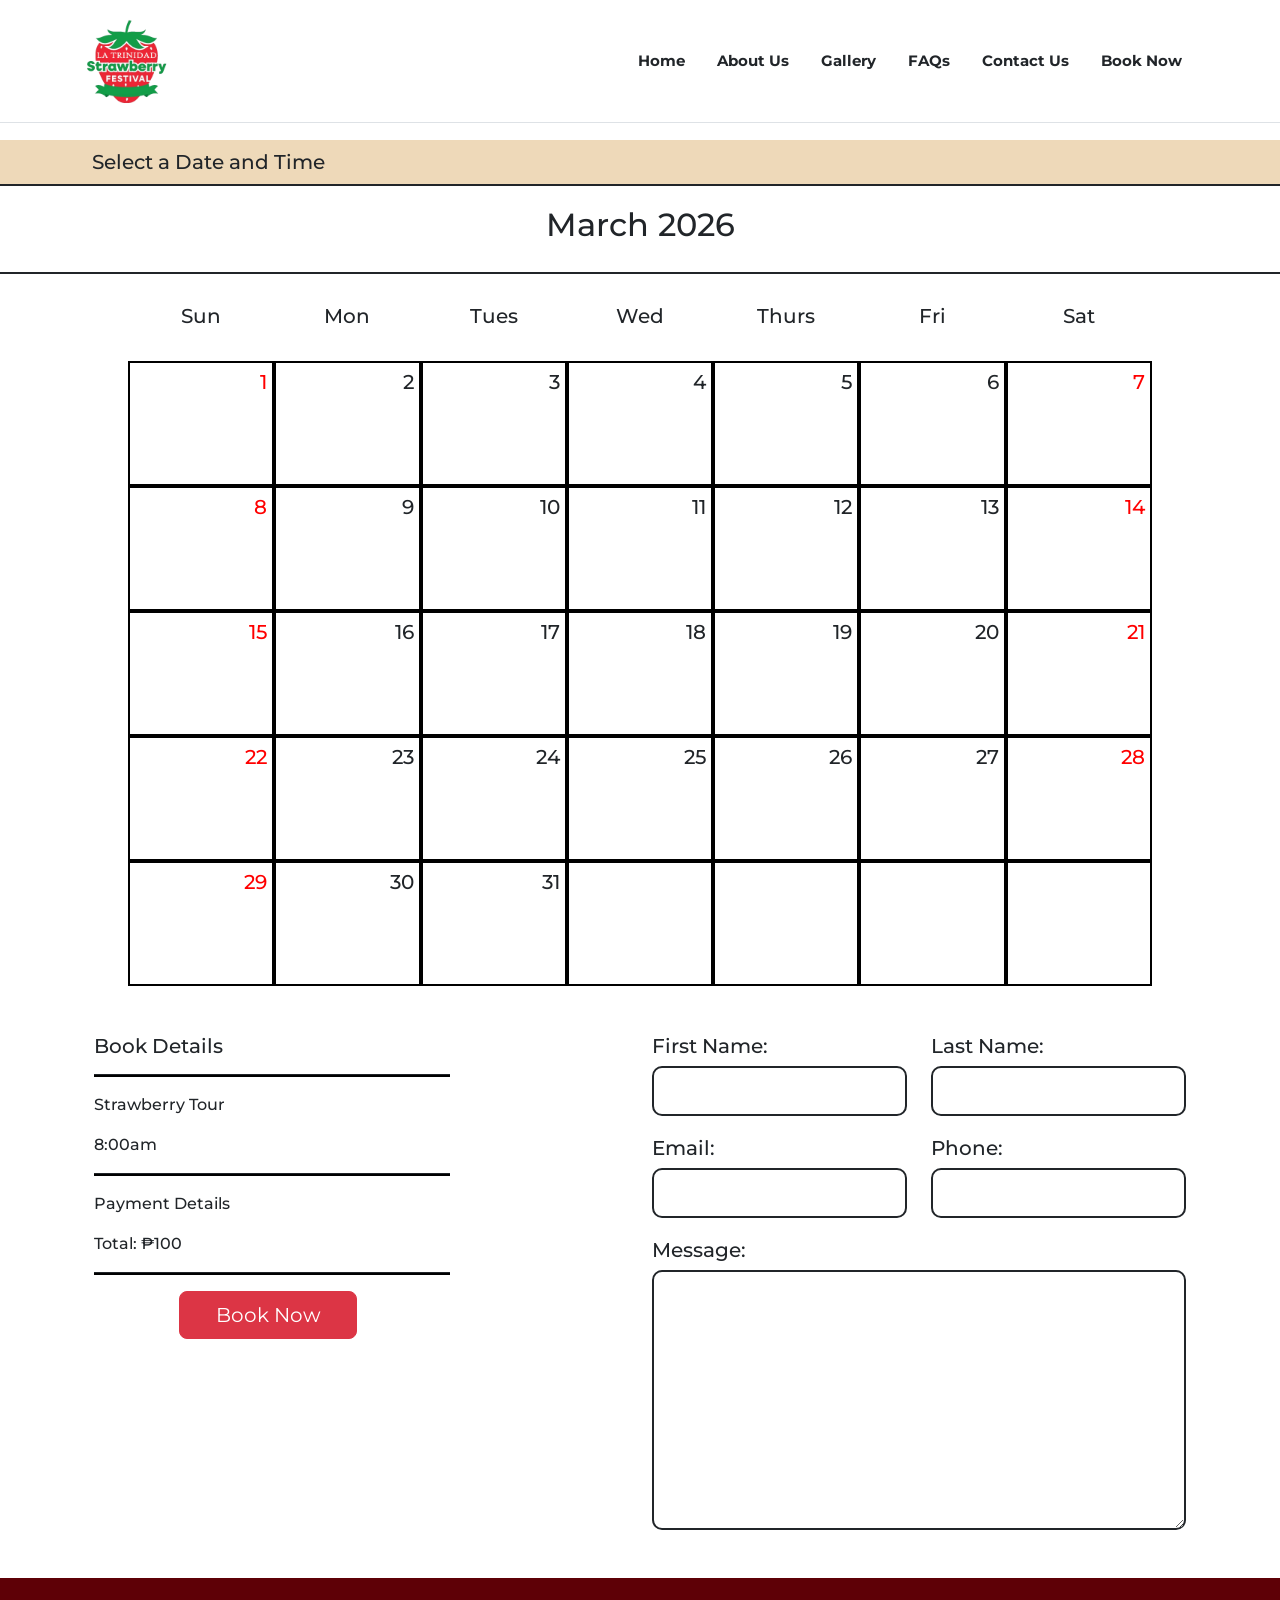
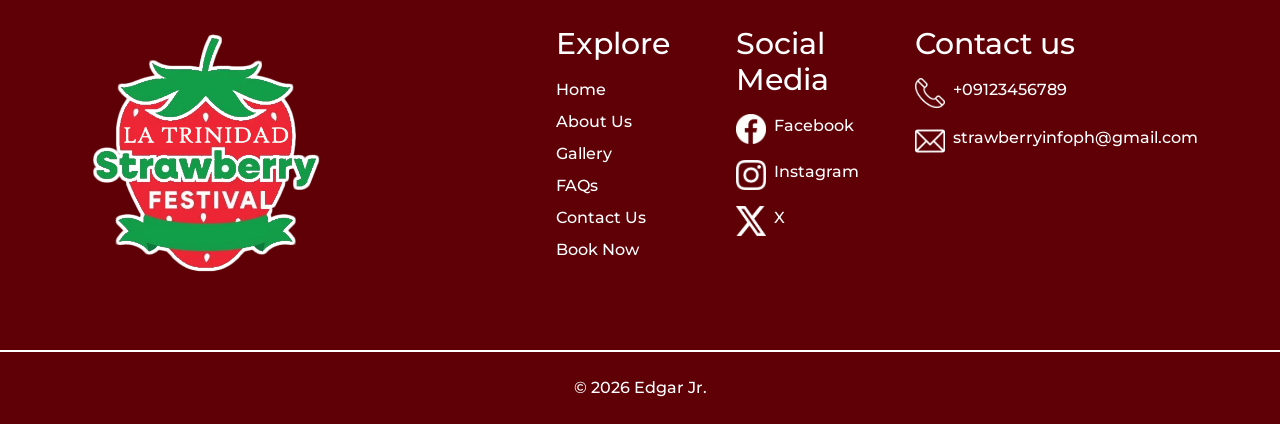
<file: book now.html>
<!DOCTYPE html>
<html lang="en">
   <head>
      <meta charset="UTF-8">
      <meta name="viewport" content="width=device-width, initial-scale=1.0">
      <title>Strawberry Food Tour</title>
      <link rel="stylesheet" href="./css/style.css">
      <link href="https://cdn.jsdelivr.net/npm/bootstrap@5.3.0-alpha2/dist/css/bootstrap.min.css" rel="stylesheet" integrity="sha384-aFq/bzH65dt+w6FI2ooMVUpc+21e0SRygnTpmBvdBgSdnuTN7QbdgL+OapgHtvPp" crossorigin="anonymous"/>
      <script src="https://cdn.jsdelivr.net/npm/bootstrap@5.3.0/dist/js/bootstrap.bundle.min.js" integrity="sha384-geWF76RCwLtnZ8qwWowPQNguL3RmwHVBC9FhGdlKrxdiJJigb/j/68SIy3Te4Bkz" crossorigin="anonymous"></script>
      <link rel="stylesheet" href="./calendar/calendar.css">
      <link rel="preconnect" href="https://fonts.googleapis.com">
      <link rel="preconnect" href="https://fonts.gstatic.com" crossorigin>
      <link href="https://fonts.googleapis.com/css2?family=Montserrat:ital,wght@0,500;1,500&display=swap" rel="stylesheet">
   </head>
   <body>
      <!-- Header -->
      <div class = "fixed-header border-bottom">
         <div class = "container">
            <header class="d-flex justify-content-between align-items-center py-3">
               <a href="#" class="d-flex align-items-center mb-3 mb-md-0 me-md-auto link-body-emphasis text-decoration-none">
               <img class="logo-size" src="./image/header and footer/Logo.png" alt="Strawberry Logo">
               </a>
               <div class= "d-none d-md-block">
                  <ul class="nav nav-pills d-flex align-items-center">
                     <li class="nav-item" style="font-size: 15px; font-weight: bold;"><a href="./index.html" class="nav-link text-dark" aria-current="page">Home</a></li>
                     <li class="nav-item" style="font-size: 15px; font-weight: bold;"><a href="./about us.html" class="nav-link text-dark">About Us</a></li>
                     <li class="nav-item" style="font-size: 15px; font-weight: bold;"><a href="./gallery.html" class="nav-link text-dark">Gallery</a></li>
                     <li class="nav-item" style="font-size: 15px; font-weight: bold;"><a href="./faqs.html" class="nav-link text-dark">FAQs</a></li>
                     <li class="nav-item" style="font-size: 15px; font-weight: bold;"><a href="./contact us.html" class="nav-link text-dark">Contact Us</a></li>
                     <li class="nav-item" style="font-size: 15px; font-weight: bold;"><a href="#" class="nav-link text-dark">Book Now</a></li>
                  </ul>
               </div>
               <div class="d-md-none">
                  <li class="nav-item dropdown d-flex" style="list-style-type:none;">
                     <a class="nav-link" href="#" data-bs-toggle="dropdown" aria-expanded="false">
                        <div class="text-body-emphasis d-flex fs-4 flex-shrink-0 me-2">
                           <img class="footer-icon-resize " src="./image/header and footer/Menu_Mobile.png" alt="Strawberry Logo" style="width: 50px;">
                        </div>
                     </a>
                     <ul class="dropdown-menu" style="width: 500px;">
                        <li class="dropdown-item" style="font-size: 20px; font-weight: bold;"><a href="./index.html" class="nav-link text-dark" aria-current="page">Home</a></li>
                        <li class="dropdown-item" style="font-size: 20px; font-weight: bold;"><a href="./about us.html" class="nav-link text-dark">About Us</a></li>
                        <li class="dropdown-item" style="font-size: 20px; font-weight: bold;"><a href="./gallery.html" class="nav-link text-dark">Gallery</a></li>
                        <li class="dropdown-item" style="font-size: 20px; font-weight: bold;"><a href="./faqs.html" class="nav-link text-dark">FAQs</a></li>
                        <li class="dropdown-item" style="font-size: 20px; font-weight: bold;"><a href="./contact us.html" class="nav-link text-dark">Contact Us</a></li>
                        <li class="dropdown-item" style="font-size: 20px; font-weight: bold;"><a href="#" class="nav-link text-dark">Book Now</a></li>
                     </ul>
                  </li>
               </div>
            </header>
         </div>
      </div>
      <!-- Contact Body -->
      <div style="padding: 70px;"></div>
      <div class="background-container1">
         <div class="container">
            <h2 class="d-flex align-items-center" style="padding: 10px; font-size: 20px; margin-bottom: 0px;">Select a Date and Time</h2>
         </div>
      </div>
      <!-- Calendar -->
      <div class="calendar">
         <header class="calendar-header" style="margin-bottom: 20px;">
            <h2>March 2026</h2>
         </header>
         <ul class="weekdays-list justify-content-center">
            <li class="weekday-item">
               <h5>Sun</h5>
            </li>
            <li class="weekday-item">
               <h5>Mon</h5>
            </li>
            <li class="weekday-item">
               <h5>Tues</h5>
            </li>
            <li class="weekday-item">
               <h5>Wed</h5>
            </li>
            <li class="weekday-item">
               <h5>Thurs</h5>
            </li>
            <li class="weekday-item">
               <h5>Fri</h5>
            </li>
            <li class="weekday-item">
               <h5>Sat</h5>
            </li>
         </ul>
         <ol class="day-grid-list justify-content-center">
            <li class="day-item" style="color: red;">1</li>
            <li class="day-item">2</li>
            <li class="day-item">3</li>
            <li class="day-item">4</li>
            <li class="day-item">5</li>
            <li class="day-item">6</li>
            <li class="day-item" style="color: red;">7</li>
            <li class="day-item" style="color: red;">8</li>
            <li class="day-item">9</li>
            <li class="day-item">10</li>
            <li class="day-item">11</li>
            <li class="day-item">12</li>
            <li class="day-item">13</li>
            <li class="day-item" style="color: red;">14</li>
            <li class="day-item" style="color: red;">15</li>
            <li class="day-item">16</li>
            <li class="day-item">17</li>
            <li class="day-item">18</li>
            <li class="day-item">19</li>
            <li class="day-item">20</li>
            <li class="day-item" style="color: red;">21</li>
            <li class="day-item" style="color: red;">22</li>
            <li class="day-item">23</li>
            <li class="day-item">24</li>
            <li class="day-item">25</li>
            <li class="day-item">26</li>
            <li class="day-item">27</li>
            <li class="day-item" style="color: red;">28</li>
            <li class="day-item" style="color: red;">29</li>
            <li class="day-item">30</li>
            <li class="day-item">31</li>
            <li class="day-item"></li>
            <li class="day-item"></li>
            <li class="day-item"></li>
            <li class="day-item"></li>
         </ol>
      </div>
      <!-- Buy! -->
      <div class="container px-4 py-5" id="hanging-icons">
         <div class="row">
            <div class="col">
               <div class="col-md-8">
                  <h5>Book Details</h5>
                  <hr style="height:3px; background-color:black; opacity: 1;">
                  <p>Strawberry Tour</p>
                  <p>8:00am</p>
                  <hr style="height:3px; background-color:black; opacity: 1;">
                  <p>Payment Details</p>
                  <p>Total: ₱100</p>
                  <hr style="height:3px; background-color:black; opacity: 1;">
                  <div class="d-flex flex-wrap justify-content-center w-10" style="margin: 5px 0px;">
                     <button onclick="getElementById('purchase').innerHTML = 'Thank you for your booking! We’re grateful you chose us. A confirmation email with all the details has been sent to email.'" type="button" class="btn btn-danger btn-lg px-4 me-md-2 w-50">Book Now</button>
                  </div>
                  <p class="d-flex justify-content-center mt-4" id="purchase" style="text-align: center;"></p>
               </div>
            </div>
            <div class="col">
               <div class="col-md-12">
                  <div class="row">
                     <div class="col-md-6">
                        <h5>First Name:</h5>
                        <div class="input-group input-group-lg" style="margin-bottom: 20px;">
                           <input type="text" class="form-control input-border" aria-label="Name">
                        </div>
                     </div>
                     <div class="col-md-6">
                        <h5>Last Name:</h5>
                        <div class="input-group input-group-lg" style="margin-bottom: 20px;">
                           <input type="text" class="form-control input-border" aria-label="Email">
                        </div>
                     </div>
                  </div>
                  <div class="row">
                     <div class="col-md-6">
                        <h5>Email:</h5>
                        <div class="input-group input-group-lg" style="margin-bottom: 20px;">
                           <input type="text" class="form-control input-border" aria-label="Name">
                        </div>
                     </div>
                     <div class="col-md-6">
                        <h5>Phone:</h5>
                        <div class="input-group input-group-lg" style="margin-bottom: 20px;">
                           <input type="text" class="form-control input-border" aria-label="Email">
                        </div>
                     </div>
                  </div>
               </div>
               <div class="col-md-12">
                  <h5>Message:</h5>
                  <div class="input-group input-group-lg">
                     <textarea class="form-control input-border" rows="8" aria-label="Message"></textarea>
                  </div>
               </div>
            </div>
         </div>
      </div>
      <!-- Footer -->
      <footer>
         <div class="background-footer">
            <div class="container">
               <div class="row py-5">
                  <div class="col mb-0">
                     <img src="./image/header and footer/Logo.png" alt="Strawberry Logo" class="footer-logo footer-center-logo ml-5">
                  </div>
                  <div class="col mb-3 text-white footer-margin-top footer-margin-left-logo">
                     <h5 class="resize-h5 mb-3">Explore</h5>
                     <ul class="nav flex-column">
                        <li class="nav-item mb-2"><a href="./index.html" class="nav-link p-0 text-white">Home</a></li>
                        <li class="nav-item mb-2"><a href="./about us.html" class="nav-link p-0 text-white">About Us</a></li>
                        <li class="nav-item mb-2"><a href="./gallery.html" class="nav-link p-0 text-white">Gallery</a></li>
                        <li class="nav-item mb-2"><a href="./faqs.html" class="nav-link p-0 text-white">FAQs</a></li>
                        <li class="nav-item mb-2"><a href="./contact us.html" class="nav-link p-0 text-white">Contact Us</a></li>
                        <li class="nav-item mb-2"><a href="#" class="nav-link p-0 text-white">Book Now</a></li>
                     </ul>
                  </div>
                  <div class="col mb-3 text-white footer-margin-top">
                     <h5 class="resize-h5 mb-3">Social Media</h5>
                     <ul class="nav flex-column">
                        <li class="nav-item mb-3 d-flex">
                           <div class="text-body-emphasis d-flex fs-4 flex-shrink-0 me-2">
                              <img class="footer-icon-resize " src="./image/header and footer/FB_Icon.png" alt="Strawberry Logo">
                           </div>
                           <a href="https://www.facebook.com/LTStrawberry/" target="_blank" class="nav-link p-0 text-white">Facebook</a>
                        </li>
                        <li class="nav-item mb-3 d-flex">
                           <div class="text-body-emphasis d-flex fs-4 flex-shrink-0 me-2">
                              <img class="footer-icon-resize " src="./image/header and footer/Insta_Icon.png" alt="Strawberry Logo">
                           </div>
                           <a href="https://www.instagram.com/popular/strawberry-festival-la-trinidad-benguet/" target="_blank" class="nav-link p-0 text-white">Instagram</a>
                        </li>
                        <li class="nav-item mb-2 d-flex">
                           <div class="text-body-emphasis d-flex fs-4 flex-shrink-0 me-2">
                              <img class="footer-icon-resize " src="./image/header and footer/X_Icon.png" alt="Strawberry Logo">
                           </div>
                           <p href="#" class="nav-link p-0 text-white">X</p>
                        </li>
                     </ul>
                  </div>
                  <div class="col mb-3 text-white footer-margin-top">
                     <h5 class="resize-h5 mb-3">Contact us</h5>
                     <ul class="nav flex-column">
                        <li class="nav-item mb-2 d-flex">
                           <div class="text-body-emphasis d-flex fs-4 flex-shrink-0 me-2">
                              <img class="footer-icon-resize " src="./image/header and footer/call_icon.png" alt="Strawberry Logo">
                           </div>
                           <p class="nav-link p-0 text-white">+09123456789</p>
                        </li>
                        <li class="nav-item mb-2 d-flex">
                           <div class="text-body-emphasis d-flex fs-4 flex-shrink-0 me-2">
                              <img class="footer-icon-resize" src="./image/header and footer/message_icon.png" alt="Strawberry Logo">
                           </div>
                           <p class="nav-link p-0 text-white">strawberryinfoph@gmail.com</p>
                        </li>
                     </ul>
                  </div>
               </div>
            </div>
            <hr style="height:2px; border-color:white; background-color:white; opacity: 1;">
            <p class="d-flex justify-content-center align-items-center text-white pb-4 mb-0 pt-2" style="padding: auto 0;">© 2026 Edgar Jr.</p>
         </div>
      </footer>
   </body>
</html>
</file>
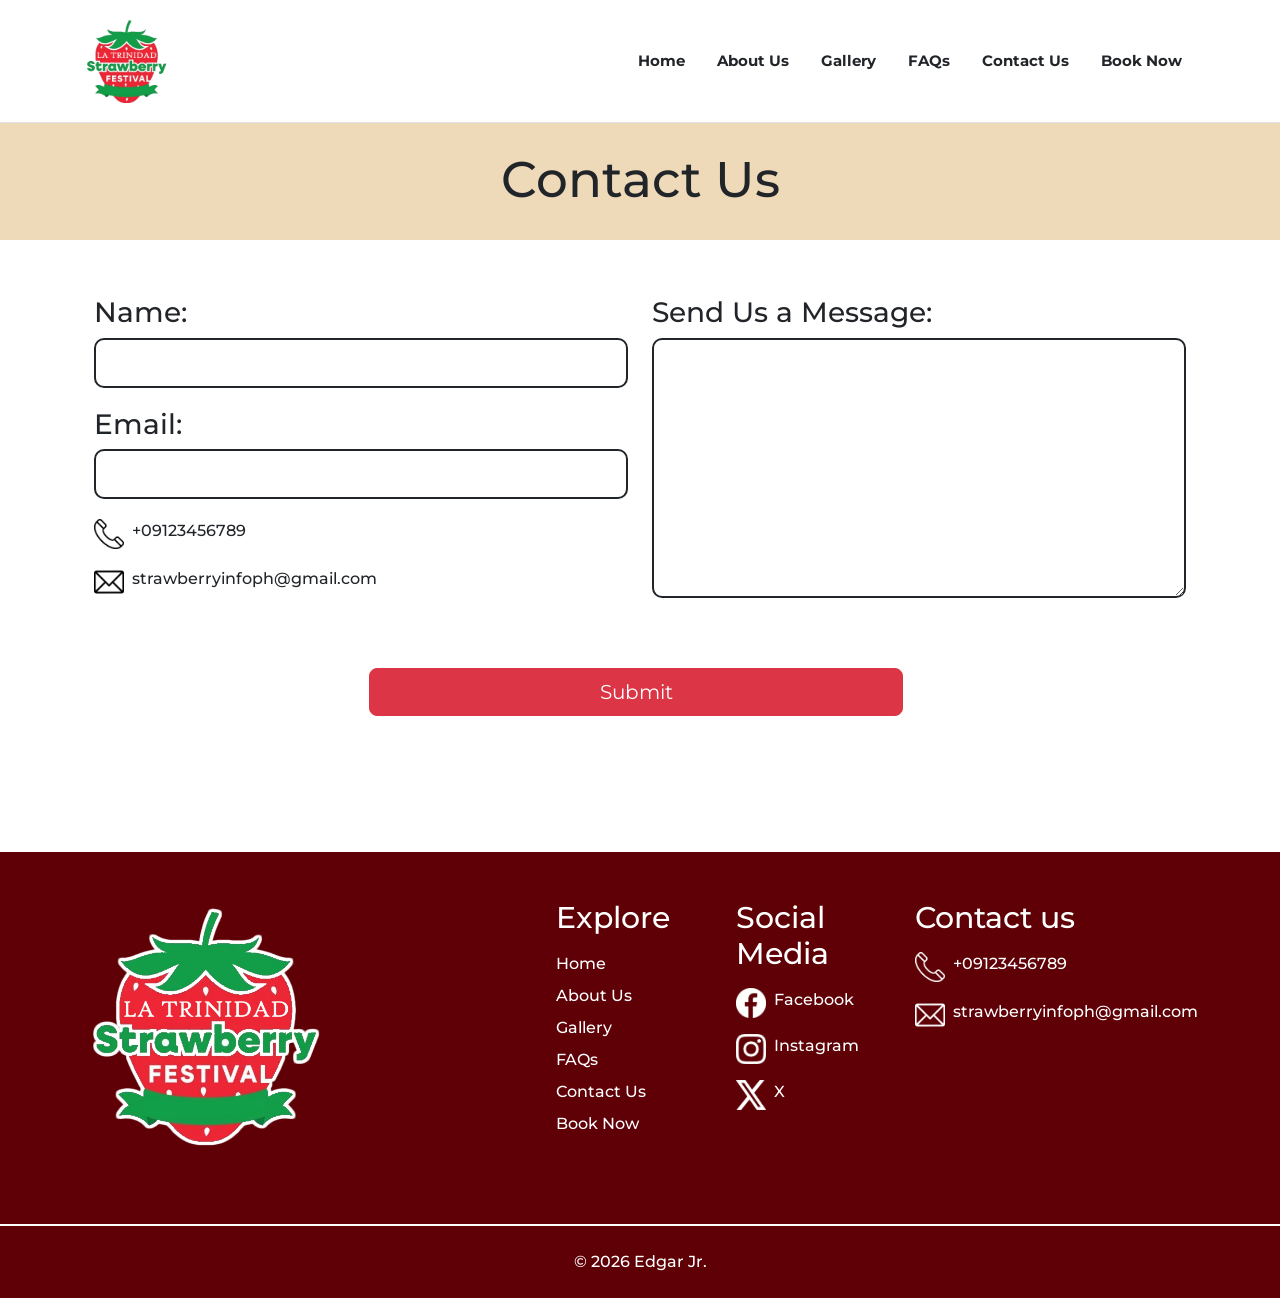
<file: contact us.html>
<!DOCTYPE html>
<html lang="en">
   <head>
      <meta charset="UTF-8">
      <meta name="viewport" content="width=device-width, initial-scale=1.0">
      <title>Strawberry Food Tour</title>
      <link rel="stylesheet" href="./css/style.css">
      <link href="https://cdn.jsdelivr.net/npm/bootstrap@5.3.0-alpha2/dist/css/bootstrap.min.css" rel="stylesheet" integrity="sha384-aFq/bzH65dt+w6FI2ooMVUpc+21e0SRygnTpmBvdBgSdnuTN7QbdgL+OapgHtvPp" crossorigin="anonymous"/>
      <script src="https://cdn.jsdelivr.net/npm/bootstrap@5.3.0/dist/js/bootstrap.bundle.min.js" integrity="sha384-geWF76RCwLtnZ8qwWowPQNguL3RmwHVBC9FhGdlKrxdiJJigb/j/68SIy3Te4Bkz" crossorigin="anonymous"></script>
      <link rel="preconnect" href="https://fonts.googleapis.com">
      <link rel="preconnect" href="https://fonts.gstatic.com" crossorigin>
      <link href="https://fonts.googleapis.com/css2?family=Montserrat:ital,wght@0,500;1,500&display=swap" rel="stylesheet">
   </head>
   <body>
      <!-- Header -->
      <div class = "fixed-header border-bottom">
         <div class = "container">
            <header class="d-flex justify-content-between align-items-center py-3">
               <a href="#" class="d-flex align-items-center mb-3 mb-md-0 me-md-auto link-body-emphasis text-decoration-none">
               <img class="logo-size" src="./image/header and footer/Logo.png" alt="Strawberry Logo">
               </a>
               <div class= "d-none d-md-block">
                  <ul class="nav nav-pills d-flex align-items-center">
                     <li class="nav-item" style="font-size: 15px; font-weight: bold;"><a href="./index.html" class="nav-link text-dark" aria-current="page">Home</a></li>
                     <li class="nav-item" style="font-size: 15px; font-weight: bold;"><a href="./about us.html" class="nav-link text-dark">About Us</a></li>
                     <li class="nav-item" style="font-size: 15px; font-weight: bold;"><a href="./gallery.html" class="nav-link text-dark">Gallery</a></li>
                     <li class="nav-item" style="font-size: 15px; font-weight: bold;"><a href="./faqs.html" class="nav-link text-dark">FAQs</a></li>
                     <li class="nav-item" style="font-size: 15px; font-weight: bold;"><a href="#" class="nav-link text-dark">Contact Us</a></li>
                     <li class="nav-item" style="font-size: 15px; font-weight: bold;"><a href="./book now.html" class="nav-link text-dark">Book Now</a></li>
                  </ul>
               </div>
               <div class="d-md-none">
                  <li class="nav-item dropdown d-flex" style="list-style-type:none;">
                     <a class="nav-link" href="#" data-bs-toggle="dropdown" aria-expanded="false">
                        <div class="text-body-emphasis d-flex fs-4 flex-shrink-0 me-2">
                           <img class="footer-icon-resize " src="./image/header and footer/Menu_Mobile.png" alt="Strawberry Logo" style="width: 50px;">
                        </div>
                     </a>
                     <ul class="dropdown-menu" style="width: 500px;">
                        <li class="dropdown-item" style="font-size: 20px; font-weight: bold;"><a href="./index.html" class="nav-link text-dark" aria-current="page">Home</a></li>
                        <li class="dropdown-item" style="font-size: 20px; font-weight: bold;"><a href="./about us.html" class="nav-link text-dark">About Us</a></li>
                        <li class="dropdown-item" style="font-size: 20px; font-weight: bold;"><a href="./gallery.html" class="nav-link text-dark">Gallery</a></li>
                        <li class="dropdown-item" style="font-size: 20px; font-weight: bold;"><a href="./faqs.html" class="nav-link text-dark">FAQs</a></li>
                        <li class="dropdown-item" style="font-size: 20px; font-weight: bold;"><a href="#" class="nav-link text-dark">Contact Us</a></li>
                        <li class="dropdown-item" style="font-size: 20px; font-weight: bold;"><a href="./book now.html" class="nav-link text-dark">Book Now</a></li>
                     </ul>
                  </li>
               </div>
            </header>
         </div>
      </div>
      <!-- Contact Body -->
      <div style="padding: 60px;"></div>
      <div class="background-container1">
         <div class="container">
            <h2 class="d-flex justify-content-center align-items-center" style="padding: 30px; font-size: 50px; text-align: center;">Contact Us</h2>
         </div>
      </div>
      <div class="container px-4 py-5" id="hanging-icons">
         <div class="row">
            <div class="col-md-6">
               <h3>Name:</h3>
               <div class="input-group input-group-lg" style="margin-bottom: 20px;">
                  <input type="text" class="form-control input-border" aria-label="Name">
               </div>
               <h3>Email:</h3>
               <div class="input-group input-group-lg" style="margin-bottom: 20px;">
                  <input type="text" class="form-control input-border" aria-label="Email">
               </div>
               <div class="nav-item mb-2 d-flex">
                  <div class="text-body-emphasis d-flex fs-4 flex-shrink-0 me-2">
                     <img class="footer-icon-resize" src="./image/header and footer/call_icon_black.png" alt="Strawberry Logo">
                  </div>
                  <p>+09123456789</p>
               </div>
               <div class="nav-item mb-2 d-flex">
                  <div class="text-body-emphasis d-flex fs-4 flex-shrink-0 me-2">
                     <img class="footer-icon-resize" src="./image/header and footer/message_icon_black.png" alt="Strawberry Logo">
                  </div>
                  <p>strawberryinfoph@gmail.com</p>
               </div>
            </div>
            <div class="col-md-6">
               <h3>Send Us a Message:</h3>
               <div class="input-group input-group-lg">
                  <textarea class="form-control input-border" rows="8" aria-label="Message"></textarea>
               </div>
            </div>
            <div class="container px-4 py-5" id="hanging-icons">
               <div class="d-flex flex-wrap justify-content-center w-10" style="margin: 5px 0px;">
                  <button onclick="getElementById('purchase').innerHTML = 'Thank you for your message. We’ll review it and respond in email if a reply is needed.'" type="button" class="btn btn-danger btn-lg px-4 me-md-2 w-50">Submit</button>
               </div>
               <p class="d-flex justify-content-center mt-4" id="purchase" style="text-align: center;"></p>
            </div>
         </div>
      </div>
      <!-- Footer -->
      <footer>
         <div class="background-footer">
            <div class="container">
               <div class="row py-5">
                  <div class="col mb-0">
                     <img src="./image/header and footer/Logo.png" alt="Strawberry Logo" class="footer-logo footer-center-logo ml-5">
                  </div>
                  <div class="col mb-3 text-white footer-margin-top footer-margin-left-logo">
                     <h5 class="resize-h5 mb-3">Explore</h5>
                     <ul class="nav flex-column">
                        <li class="nav-item mb-2"><a href="./index.html" class="nav-link p-0 text-white">Home</a></li>
                        <li class="nav-item mb-2"><a href="./about us.html" class="nav-link p-0 text-white">About Us</a></li>
                        <li class="nav-item mb-2"><a href="./gallery.html" class="nav-link p-0 text-white">Gallery</a></li>
                        <li class="nav-item mb-2"><a href="./faqs.html" class="nav-link p-0 text-white">FAQs</a></li>
                        <li class="nav-item mb-2"><a href="#" class="nav-link p-0 text-white">Contact Us</a></li>
                        <li class="nav-item mb-2"><a href="./book now.html" class="nav-link p-0 text-white">Book Now</a></li>
                     </ul>
                  </div>
                  <div class="col mb-3 text-white footer-margin-top">
                     <h5 class="resize-h5 mb-3">Social Media</h5>
                     <ul class="nav flex-column">
                        <li class="nav-item mb-3 d-flex">
                           <div class="text-body-emphasis d-flex fs-4 flex-shrink-0 me-2">
                              <img class="footer-icon-resize " src="./image/header and footer/FB_Icon.png" alt="Strawberry Logo">
                           </div>
                           <a href="https://www.facebook.com/LTStrawberry/" target="_blank" class="nav-link p-0 text-white">Facebook</a>
                        </li>
                        <li class="nav-item mb-3 d-flex">
                           <div class="text-body-emphasis d-flex fs-4 flex-shrink-0 me-2">
                              <img class="footer-icon-resize " src="./image/header and footer/Insta_Icon.png" alt="Strawberry Logo">
                           </div>
                           <a href="https://www.instagram.com/popular/strawberry-festival-la-trinidad-benguet/" target="_blank" class="nav-link p-0 text-white">Instagram</a>
                        </li>
                        <li class="nav-item mb-2 d-flex">
                           <div class="text-body-emphasis d-flex fs-4 flex-shrink-0 me-2">
                              <img class="footer-icon-resize " src="./image/header and footer/X_Icon.png" alt="Strawberry Logo">
                           </div>
                           <p href="#" class="nav-link p-0 text-white">X</p>
                        </li>
                     </ul>
                  </div>
                  <div class="col mb-3 text-white footer-margin-top">
                     <h5 class="resize-h5 mb-3">Contact us</h5>
                     <ul class="nav flex-column">
                        <li class="nav-item mb-2 d-flex">
                           <div class="text-body-emphasis d-flex fs-4 flex-shrink-0 me-2">
                              <img class="footer-icon-resize " src="./image/header and footer/call_icon.png" alt="Strawberry Logo">
                           </div>
                           <p class="nav-link p-0 text-white">+09123456789</p>
                        </li>
                        <li class="nav-item mb-2 d-flex">
                           <div class="text-body-emphasis d-flex fs-4 flex-shrink-0 me-2">
                              <img class="footer-icon-resize" src="./image/header and footer/message_icon.png" alt="Strawberry Logo">
                           </div>
                           <p class="nav-link p-0 text-white">strawberryinfoph@gmail.com</p>
                        </li>
                     </ul>
                  </div>
               </div>
            </div>
            <hr style="height:2px; border-color:white; background-color:white; opacity: 1;">
            <p class="d-flex justify-content-center align-items-center text-white pb-4 mb-0 pt-2" style="padding: auto 0;">© 2026 Edgar Jr.</p>
         </div>
      </footer>
   </body>
</html>
</file>
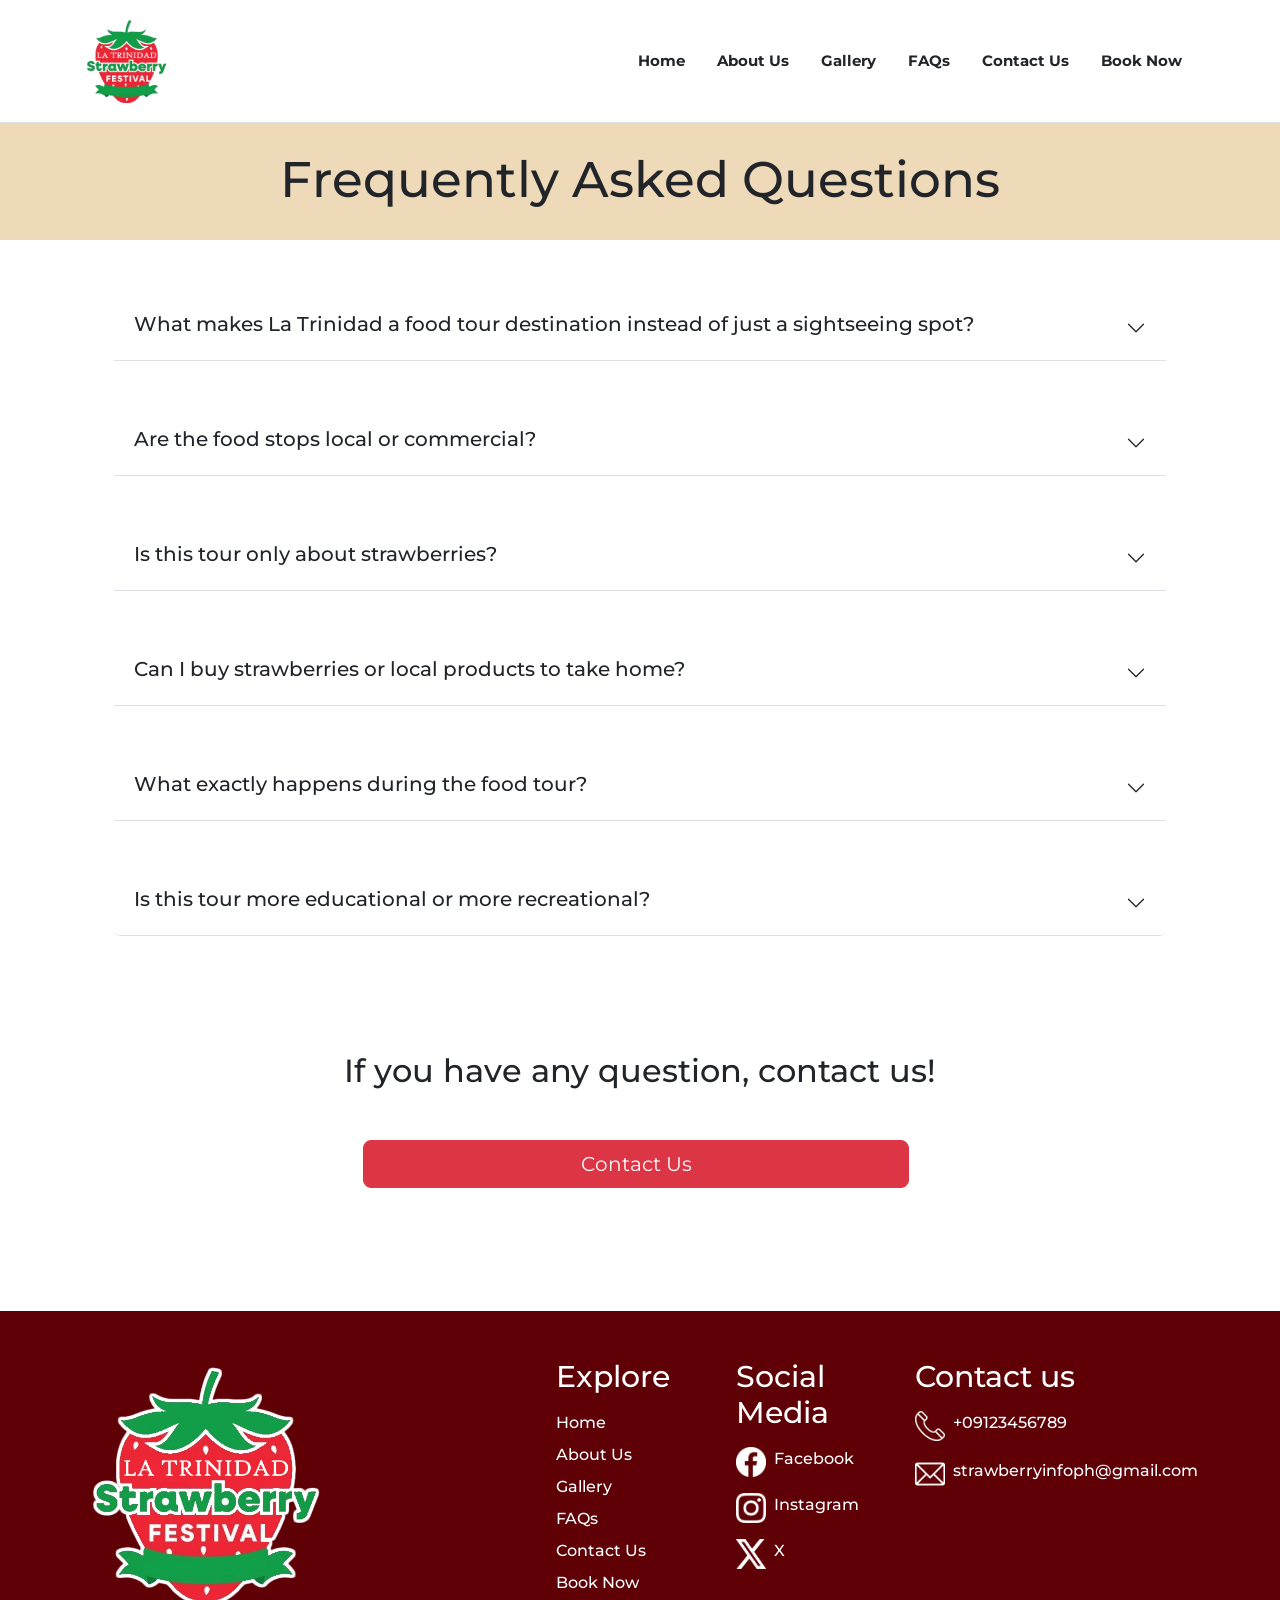
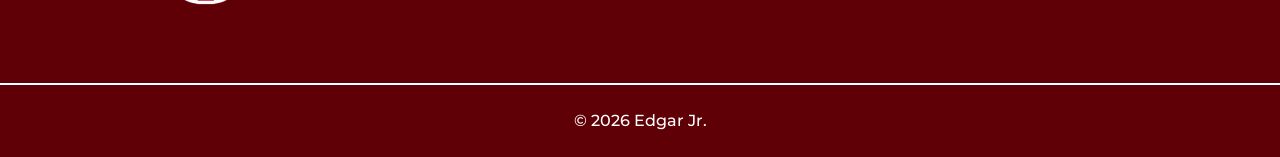
<file: faqs.html>
<!DOCTYPE html>
<html lang="en">
   <head>
      <meta charset="UTF-8">
      <meta name="viewport" content="width=device-width, initial-scale=1.0">
      <title>Strawberry Food Tour</title>
      <link rel="stylesheet" href="./css/style.css">
      <link href="https://cdn.jsdelivr.net/npm/bootstrap@5.3.0-alpha2/dist/css/bootstrap.min.css" rel="stylesheet" integrity="sha384-aFq/bzH65dt+w6FI2ooMVUpc+21e0SRygnTpmBvdBgSdnuTN7QbdgL+OapgHtvPp" crossorigin="anonymous"/>
      <script src="https://cdn.jsdelivr.net/npm/bootstrap@5.3.0/dist/js/bootstrap.bundle.min.js" integrity="sha384-geWF76RCwLtnZ8qwWowPQNguL3RmwHVBC9FhGdlKrxdiJJigb/j/68SIy3Te4Bkz" crossorigin="anonymous"></script>
      <link rel="preconnect" href="https://fonts.googleapis.com">
      <link rel="preconnect" href="https://fonts.gstatic.com" crossorigin>
      <link href="https://fonts.googleapis.com/css2?family=Montserrat:ital,wght@0,500;1,500&display=swap" rel="stylesheet">
   </head>
   <body>
      <!-- Header -->
      <div class = "fixed-header border-bottom">
         <div class = "container">
            <header class="d-flex justify-content-between align-items-center py-3">
               <a href="#" class="d-flex align-items-center mb-3 mb-md-0 me-md-auto link-body-emphasis text-decoration-none">
               <img class="logo-size" src="./image/header and footer/Logo.png" alt="Strawberry Logo">
               </a>
               <div class= "d-none d-md-block">
                  <ul class="nav nav-pills d-flex align-items-center">
                     <li class="nav-item" style="font-size: 15px; font-weight: bold;"><a href="./index.html" class="nav-link text-dark" aria-current="page">Home</a></li>
                     <li class="nav-item" style="font-size: 15px; font-weight: bold;"><a href="./about us.html" class="nav-link text-dark">About Us</a></li>
                     <li class="nav-item" style="font-size: 15px; font-weight: bold;"><a href="./gallery.html" class="nav-link text-dark">Gallery</a></li>
                     <li class="nav-item" style="font-size: 15px; font-weight: bold;"><a href="#" class="nav-link text-dark">FAQs</a></li>
                     <li class="nav-item" style="font-size: 15px; font-weight: bold;"><a href="./contact us.html" class="nav-link text-dark">Contact Us</a></li>
                     <li class="nav-item" style="font-size: 15px; font-weight: bold;"><a href="./book now.html" class="nav-link text-dark">Book Now</a></li>
                  </ul>
               </div>
               <div class="d-md-none">
                  <li class="nav-item dropdown d-flex" style="list-style-type:none;">
                     <a class="nav-link" href="#" data-bs-toggle="dropdown" aria-expanded="false">
                        <div class="text-body-emphasis d-flex fs-4 flex-shrink-0 me-2">
                           <img class="footer-icon-resize " src="./image/header and footer/Menu_Mobile.png" alt="Strawberry Logo" style="width: 50px;">
                        </div>
                     </a>
                     <ul class="dropdown-menu" style="width: 500px;">
                        <li class="dropdown-item" style="font-size: 20px; font-weight: bold;"><a href="./index.html" class="nav-link text-dark" aria-current="page">Home</a></li>
                        <li class="dropdown-item" style="font-size: 20px; font-weight: bold;"><a href="./about us.html" class="nav-link text-dark">About Us</a></li>
                        <li class="dropdown-item" style="font-size: 20px; font-weight: bold;"><a href="./gallery.html" class="nav-link text-dark">Gallery</a></li>
                        <li class="dropdown-item" style="font-size: 20px; font-weight: bold;"><a href="#" class="nav-link text-dark">FAQs</a></li>
                        <li class="dropdown-item" style="font-size: 20px; font-weight: bold;"><a href="./contact us.html" class="nav-link text-dark">Contact Us</a></li>
                        <li class="dropdown-item" style="font-size: 20px; font-weight: bold;"><a href="./book now.html" class="nav-link text-dark">Book Now</a></li>
                     </ul>
                  </li>
               </div>
            </header>
         </div>
      </div>
      <div style="padding: 60px;"></div>
      <!-- FAQS -->
      <div class="background-container1">
         <div class="container">
            <h2 class="d-flex justify-content-center align-items-center" style="padding: 30px; font-size: 50px; text-align: center;">Frequently Asked Questions</h2>
         </div>
      </div>
      <div class="container px-4 py-5" id="hanging-icons">
         <div class="accordion" id="accordionPanelsStayOpenExample">
            <div class="accordion-item" style="border-left: none; border-right: none; border-top: none; margin: 0px 20px;">
               <h2 class="accordion-header" id="panelsStayOpen-headingOne">
                  <button class="accordion-button collapsed" type="button" data-bs-toggle="collapse" data-bs-target="#panelsStayOpen-collapseOne" aria-expanded="false" aria-controls="panelsStayOpen-collapseOne">
                     <h5>What makes La Trinidad a food tour destination instead of just a sightseeing spot?</h5>
                  </button>
               </h2>
               <div id="panelsStayOpen-collapseOne" class="accordion-collapse collapse" aria-labelledby="panelsStayOpen-headingOne">
                  <div class="accordion-body">
                     <ul>
                        <li>La Trinidad is more than just a market; it's a community painted on a mountainside. Our tours are not just about eating; they are about walking through strawberry fields with the farmers who tend them, learning the rhythm of the vegetable trading post, and hearing the stories behind every dish. We invite you to pull up a chair at the family table.</li>
                     </ul>
                  </div>
               </div>
            </div>
            <div class="accordion-item" style="border-left: none; border-right: none; margin: 50px 20px;">
               <h2 class="accordion-header" id="panelsStayOpen-headingTwo">
                  <button class="accordion-button collapsed" type="button" data-bs-toggle="collapse" data-bs-target="#panelsStayOpen-collapseTwo" aria-expanded="false" aria-controls="panelsStayOpen-collapseTwo">
                     <h5>Are the food stops local or commercial?</h5>
                  </button>
               </h2>
               <div id="panelsStayOpen-collapseTwo" class="accordion-collapse collapse" aria-labelledby="panelsStayOpen-headingTwo">
                  <div class="accordion-body">
                     <ul>
                        <li>We focus on local-inspired stops that reflect the real character of La Trinidad. The tour aims to support local vendors, farmers, and small food businesses that help shape the area’s food scene.</li>
                     </ul>
                  </div>
               </div>
            </div>
            <div class="accordion-item" style="border-left: none; border-right: none; margin: 50px 20px;">
               <h2 class="accordion-header" id="panelsStayOpen-headingThree">
                  <button class="accordion-button collapsed" type="button" data-bs-toggle="collapse" data-bs-target="#panelsStayOpen-collapseThree" aria-expanded="false" aria-controls="panelsStayOpen-collapseThree">
                     <h5>Is this tour only about strawberries?</h5>
                  </button>
               </h2>
               <div id="panelsStayOpen-collapseThree" class="accordion-collapse collapse" aria-labelledby="panelsStayOpen-headingThree">
                  <div class="accordion-body">
                     <ul>
                        <li>No. Strawberries are one of the highlights, but the tour also introduces guests to other Benguet produce, local market flavors, farm experiences, and food spots that show the wider character of the town.</li>
                     </ul>
                  </div>
               </div>
            </div>
            <div class="accordion-item" style="border-left: none; border-right: none; margin: 50px 20px;">
               <h2 class="accordion-header" id="panelsStayOpen-headingFour">
                  <button class="accordion-button collapsed" type="button" data-bs-toggle="collapse" data-bs-target="#panelsStayOpen-collapseFour" aria-expanded="false" aria-controls="panelsStayOpen-collapseFour">
                     <h5>Can I buy strawberries or local products to take home?</h5>
                  </button>
               </h2>
               <div id="panelsStayOpen-collapseFour" class="accordion-collapse collapse" aria-labelledby="panelsStayOpen-headingFour">
                  <div class="accordion-body">
                     <ul>
                        <li>Yes, many visitors enjoy bringing home strawberries, jams, preserves, vegetables, and other local products as souvenirs or gifts.</li>
                     </ul>
                  </div>
               </div>
            </div>
            <div class="accordion-item" style="border-left: none; border-right: none; margin: 50px 20px;">
               <h2 class="accordion-header" id="panelsStayOpen-headingFive">
                  <button class="accordion-button collapsed" type="button" data-bs-toggle="collapse" data-bs-target="#panelsStayOpen-collapseFive" aria-expanded="false" aria-controls="panelsStayOpen-collapseFive">
                     <h5>What exactly happens during the food tour?</h5>
                  </button>
               </h2>
               <div id="panelsStayOpen-collapseFive" class="accordion-collapse collapse" aria-labelledby="panelsStayOpen-headingFive">
                  <div class="accordion-body">
                     <ul>
                        <li>Guests may visit strawberry farms, local produce areas, food stalls, and other stops that reflect the town’s food culture. Depending on the package, the experience may include tastings, short walks, photo stops, and guide explanations about the place and its specialties.</li>
                     </ul>
                  </div>
               </div>
            </div>
            <div class="accordion-item" style="border-left: none; border-right: none; margin: 20px 20px;">
               <h2 class="accordion-header" id="panelsStayOpen-headingSix">
                  <button class="accordion-button collapsed" type="button" data-bs-toggle="collapse" data-bs-target="#panelsStayOpen-collapseSix" aria-expanded="false" aria-controls="panelsStayOpen-collapseSix">
                     <h5>Is this tour more educational or more recreational?</h5>
                  </button>
               </h2>
               <div id="panelsStayOpen-collapseSix" class="accordion-collapse collapse" aria-labelledby="panelsStayOpen-headingSix">
                  <div class="accordion-body">
                     <ul>
                        <li>It is both. Guests come to enjoy food and scenery, but they also learn where the food comes from, why the town is known for certain products, and how local agriculture supports the community.</li>
                     </ul>
                  </div>
               </div>
            </div>
         </div>
      </div>
      <!-- Feedback -->
      <div class="container px-4 py-5" id="hanging-icons">
         <h2 class="d-flex justify-content-center">If you have any question, contact us!</h2>
         <div class="d-flex flex-wrap justify-content-center w-10" style="margin: 50px 0px 75px;">
            <a href="./contact us.html" class="btn btn-danger btn-lg px-4 me-md-2 w-50">Contact Us</a>
         </div>
      </div>
      <!-- Footer -->
      <footer>
         <div class="background-footer">
            <div class="container">
               <div class="row py-5">
                  <div class="col mb-0">
                     <img src="./image/header and footer/Logo.png" alt="Strawberry Logo" class="footer-logo footer-center-logo ml-5">
                  </div>
                  <div class="col mb-3 text-white footer-margin-top footer-margin-left-logo">
                     <h5 class="resize-h5 mb-3">Explore</h5>
                     <ul class="nav flex-column">
                        <li class="nav-item mb-2"><a href="./index.html" class="nav-link p-0 text-white">Home</a></li>
                        <li class="nav-item mb-2"><a href="./about us.html" class="nav-link p-0 text-white">About Us</a></li>
                        <li class="nav-item mb-2"><a href="./gallery.html" class="nav-link p-0 text-white">Gallery</a></li>
                        <li class="nav-item mb-2"><a href="#" class="nav-link p-0 text-white">FAQs</a></li>
                        <li class="nav-item mb-2"><a href="./contact us.html" class="nav-link p-0 text-white">Contact Us</a></li>
                        <li class="nav-item mb-2"><a href="./book now.html" class="nav-link p-0 text-white">Book Now</a></li>
                     </ul>
                  </div>
                  <div class="col mb-3 text-white footer-margin-top">
                     <h5 class="resize-h5 mb-3">Social Media</h5>
                     <ul class="nav flex-column">
                        <li class="nav-item mb-3 d-flex">
                           <div class="text-body-emphasis d-flex fs-4 flex-shrink-0 me-2">
                              <img class="footer-icon-resize " src="./image/header and footer/FB_Icon.png" alt="Strawberry Logo">
                           </div>
                           <a href="https://www.facebook.com/LTStrawberry/" target="_blank" class="nav-link p-0 text-white">Facebook</a>
                        </li>
                        <li class="nav-item mb-3 d-flex">
                           <div class="text-body-emphasis d-flex fs-4 flex-shrink-0 me-2">
                              <img class="footer-icon-resize " src="./image/header and footer/Insta_Icon.png" alt="Strawberry Logo">
                           </div>
                           <a href="https://www.instagram.com/popular/strawberry-festival-la-trinidad-benguet/" target="_blank" class="nav-link p-0 text-white">Instagram</a>
                        </li>
                        <li class="nav-item mb-2 d-flex">
                           <div class="text-body-emphasis d-flex fs-4 flex-shrink-0 me-2">
                              <img class="footer-icon-resize " src="./image/header and footer/X_Icon.png" alt="Strawberry Logo">
                           </div>
                           <p href="#" class="nav-link p-0 text-white">X</p>
                        </li>
                     </ul>
                  </div>
                  <div class="col mb-3 text-white footer-margin-top">
                     <h5 class="resize-h5 mb-3">Contact us</h5>
                     <ul class="nav flex-column">
                        <li class="nav-item mb-2 d-flex">
                           <div class="text-body-emphasis d-flex fs-4 flex-shrink-0 me-2">
                              <img class="footer-icon-resize " src="./image/header and footer/call_icon.png" alt="Strawberry Logo">
                           </div>
                           <p class="nav-link p-0 text-white">+09123456789</p>
                        </li>
                        <li class="nav-item mb-2 d-flex">
                           <div class="text-body-emphasis d-flex fs-4 flex-shrink-0 me-2">
                              <img class="footer-icon-resize" src="./image/header and footer/message_icon.png" alt="Strawberry Logo">
                           </div>
                           <p class="nav-link p-0 text-white">strawberryinfoph@gmail.com</p>
                        </li>
                     </ul>
                  </div>
               </div>
            </div>
            <hr style="height:2px; border-color:white; background-color:white; opacity: 1;">
            <p class="d-flex justify-content-center align-items-center text-white pb-4 mb-0 pt-2" style="padding: auto 0;">© 2026 Edgar Jr.</p>
         </div>
      </footer>
   </body>
</html>
</file>
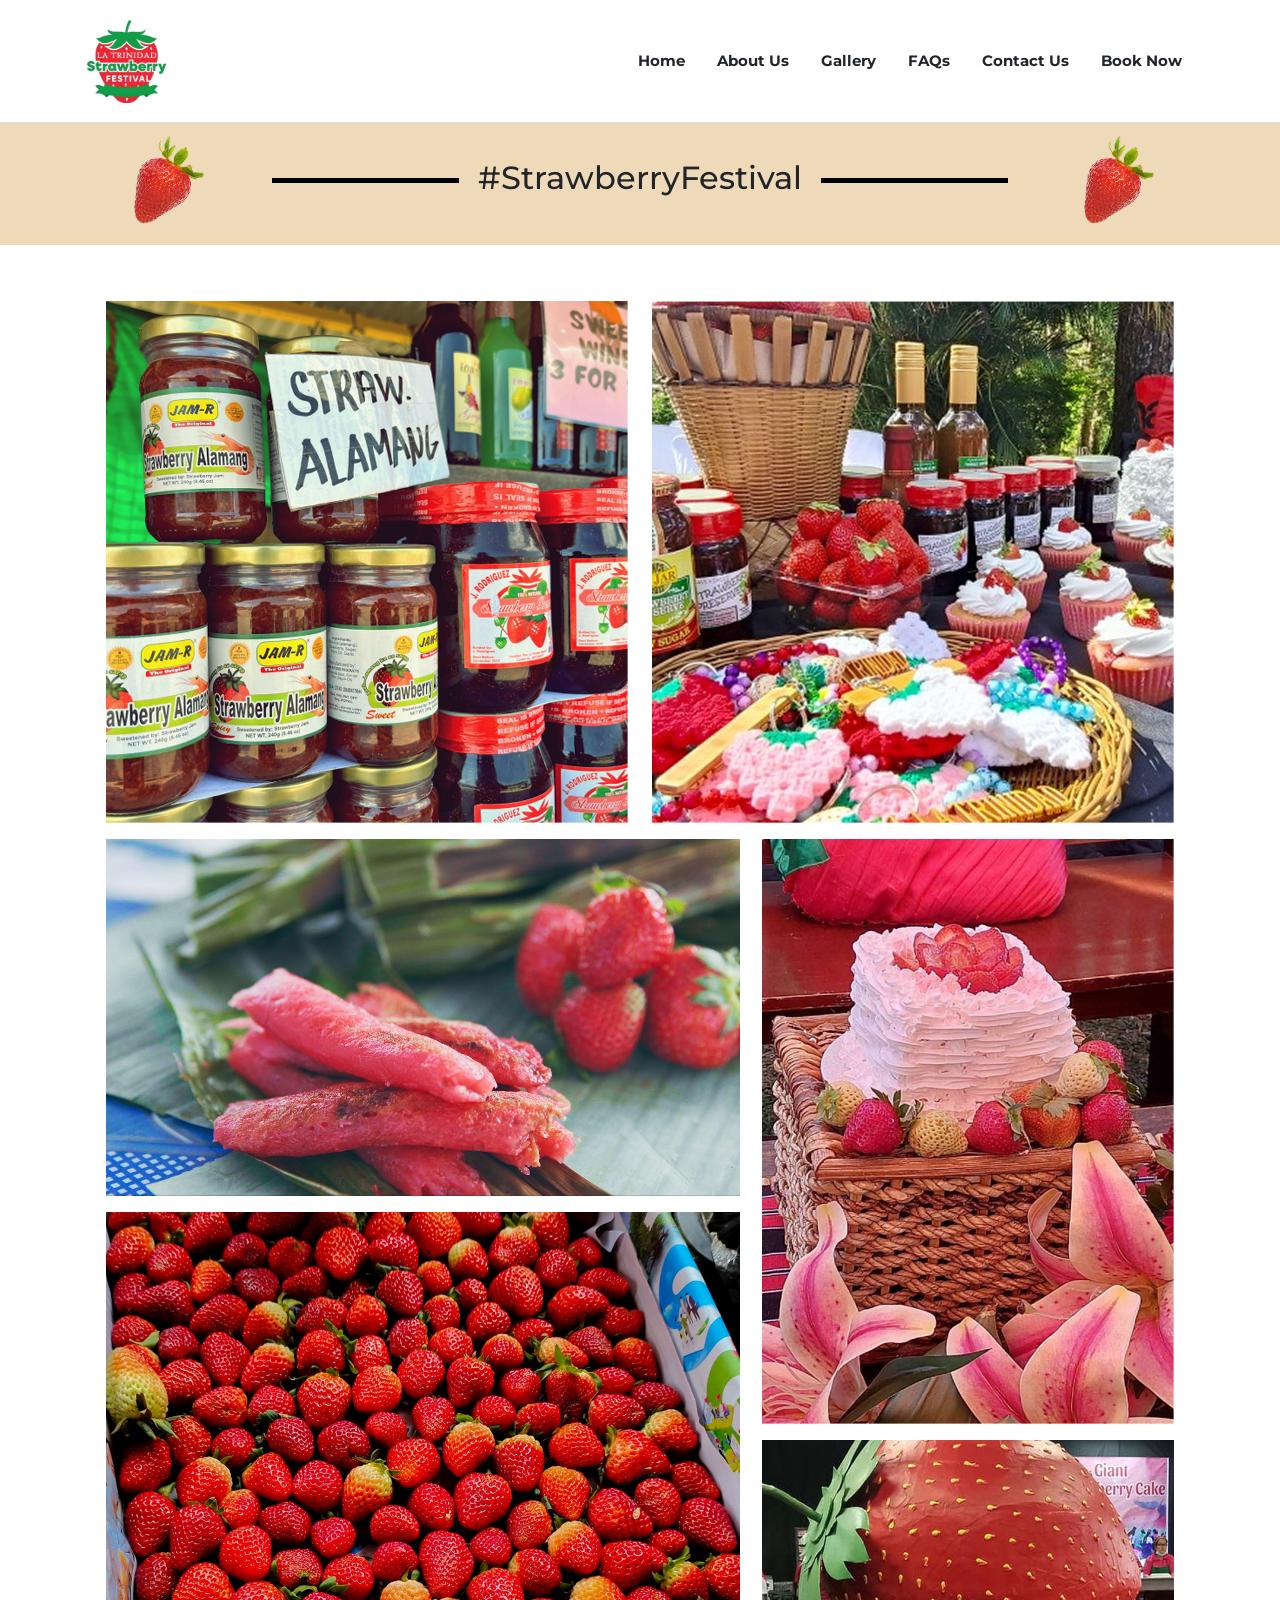
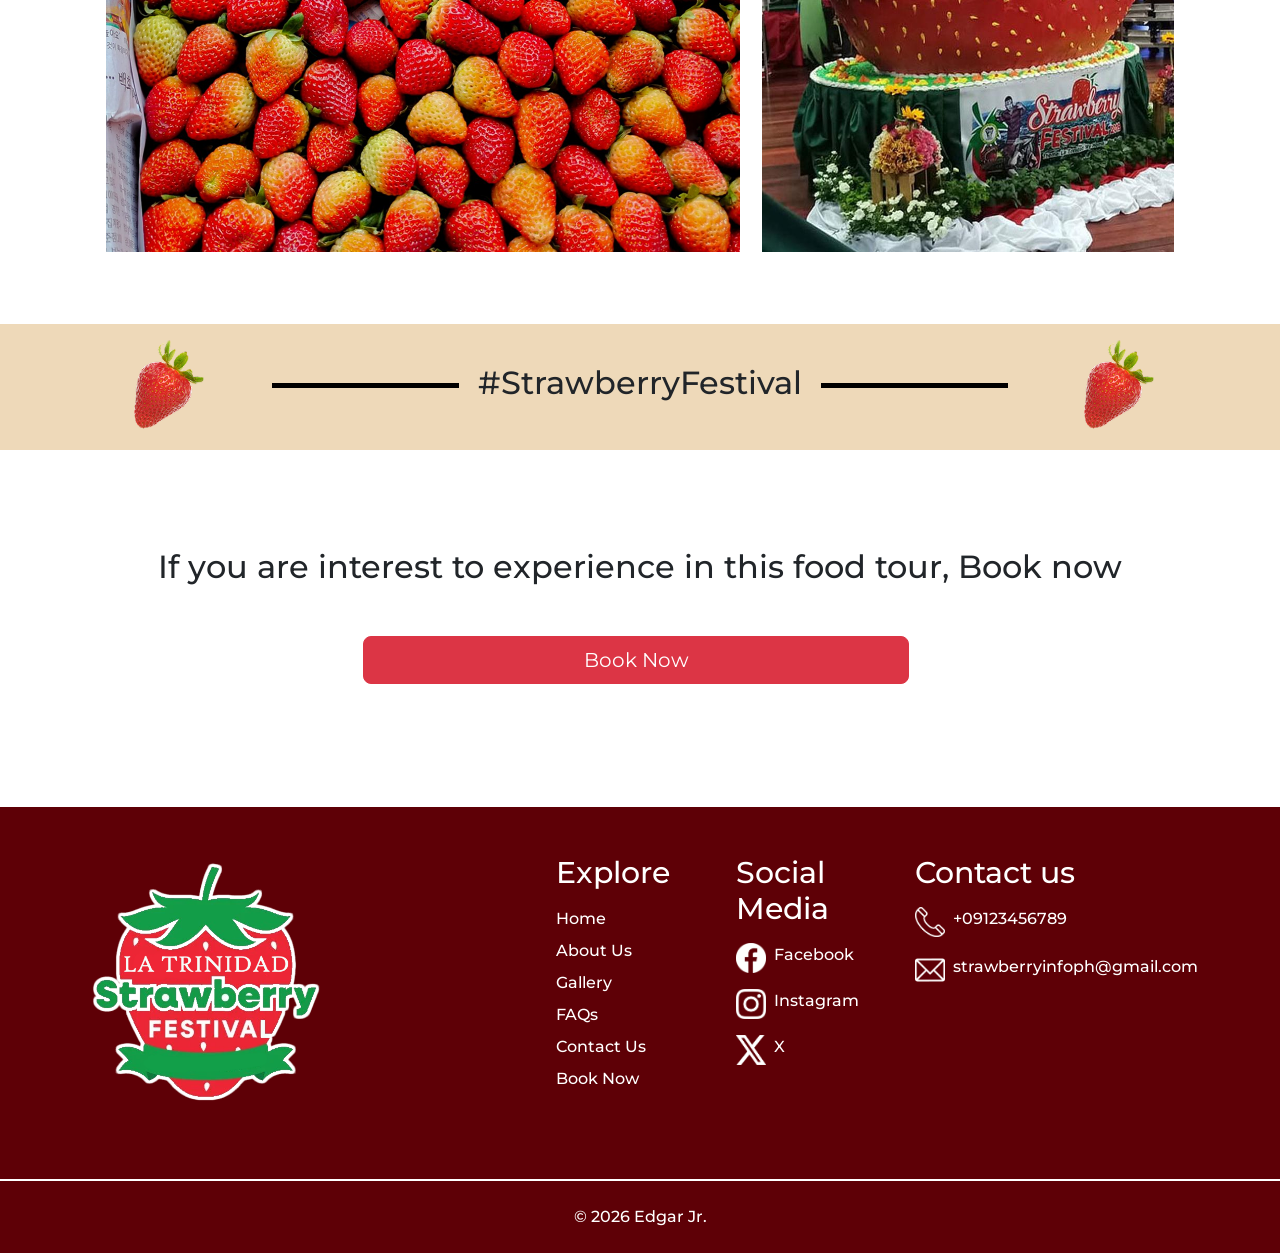
<file: gallery.html>
<!DOCTYPE html>
<html lang="en">
   <head>
      <meta charset="UTF-8">
      <meta name="viewport" content="width=device-width, initial-scale=1.0">
      <title>Strawberry Food Tour</title>
      <link rel="stylesheet" href="./css/style.css">
      <link href="https://cdn.jsdelivr.net/npm/bootstrap@5.3.0-alpha2/dist/css/bootstrap.min.css" rel="stylesheet" integrity="sha384-aFq/bzH65dt+w6FI2ooMVUpc+21e0SRygnTpmBvdBgSdnuTN7QbdgL+OapgHtvPp" crossorigin="anonymous"/>
      <script src="https://cdn.jsdelivr.net/npm/bootstrap@5.3.0/dist/js/bootstrap.bundle.min.js" integrity="sha384-geWF76RCwLtnZ8qwWowPQNguL3RmwHVBC9FhGdlKrxdiJJigb/j/68SIy3Te4Bkz" crossorigin="anonymous"></script>
      <link rel="preconnect" href="https://fonts.googleapis.com">
      <link rel="preconnect" href="https://fonts.gstatic.com" crossorigin>
      <link href="https://fonts.googleapis.com/css2?family=Montserrat:ital,wght@0,500;1,500&display=swap" rel="stylesheet">
   </head>
   <body>
      <!-- Header -->
      <div class = "fixed-header border-bottom">
         <div class = "container">
            <header class="d-flex justify-content-between align-items-center py-3">
               <a href="#" class="d-flex align-items-center mb-3 mb-md-0 me-md-auto link-body-emphasis text-decoration-none">
               <img class="logo-size" src="./image/header and footer/Logo.png" alt="Strawberry Logo">
               </a>
               <div class= "d-none d-md-block">
                  <ul class="nav nav-pills d-flex align-items-center">
                     <li class="nav-item" style="font-size: 15px; font-weight: bold;"><a href="./index.html" class="nav-link text-dark" aria-current="page">Home</a></li>
                     <li class="nav-item" style="font-size: 15px; font-weight: bold;"><a href="./about us.html" class="nav-link text-dark">About Us</a></li>
                     <li class="nav-item" style="font-size: 15px; font-weight: bold;"><a href="#" class="nav-link text-dark">Gallery</a></li>
                     <li class="nav-item" style="font-size: 15px; font-weight: bold;"><a href="./faqs.html" class="nav-link text-dark">FAQs</a></li>
                     <li class="nav-item" style="font-size: 15px; font-weight: bold;"><a href="./contact us.html" class="nav-link text-dark">Contact Us</a></li>
                     <li class="nav-item" style="font-size: 15px; font-weight: bold;"><a href="./book now.html" class="nav-link text-dark">Book Now</a></li>
                  </ul>
               </div>
               <div class="d-md-none">
                  <li class="nav-item dropdown d-flex" style="list-style-type:none;">
                     <a class="nav-link" href="#" data-bs-toggle="dropdown" aria-expanded="false">
                        <div class="text-body-emphasis d-flex fs-4 flex-shrink-0 me-2">
                           <img class="footer-icon-resize " src="./image/header and footer/Menu_Mobile.png" alt="Strawberry Logo" style="width: 50px;">
                        </div>
                     </a>
                     <ul class="dropdown-menu" style="width: 500px;">
                        <li class="dropdown-item" style="font-size: 20px; font-weight: bold;"><a href="./index.html" class="nav-link text-dark" aria-current="page">Home</a></li>
                        <li class="dropdown-item" style="font-size: 20px; font-weight: bold;"><a href="./about us.html" class="nav-link text-dark">About Us</a></li>
                        <li class="dropdown-item" style="font-size: 20px; font-weight: bold;"><a href="#" class="nav-link text-dark">Gallery</a></li>
                        <li class="dropdown-item" style="font-size: 20px; font-weight: bold;"><a href="./faqs.html" class="nav-link text-dark">FAQs</a></li>
                        <li class="dropdown-item" style="font-size: 20px; font-weight: bold;"><a href="./contact us.html" class="nav-link text-dark">Contact Us</a></li>
                        <li class="dropdown-item" style="font-size: 20px; font-weight: bold;"><a href="./book now.html" class="nav-link text-dark">Book Now</a></li>
                     </ul>
                  </li>
               </div>
            </header>
         </div>
      </div>
      <!-- Contact Body -->
      <div style="padding: 60px;"></div>
      <!-- Hashtag -->
      <div class= "background-container1">
         <div class="container col-xxl-8">
            <div class="row align-items-center g-5 py-3">
               <div class="col-12">
                  <div id="carouselExampleSlidesOnly" class="carousel slide carousel-fade" data-bs-ride="carousel">
                     <div class="carousel-inner">
                        <div class="carousel-item active" data-bs-interval="2000" style="transition: none;">
                           <div class="row align-items-center justify-content-center flex-nowrap">
                              <div class="col-2 text-center">
                                 <img src="./image/gallery/straw_anim1.png" class="d-block mx-auto straw-anim-resize" alt="...">
                              </div>
                              <div class="col-8 text-center">
                                 <h2 class="hashtag-text-line"> #StrawberryFestival </h2>
                              </div>
                              <div class="col-2 text-center">
                                 <img src="./image/gallery/straw_anim1.png" class="d-block mx-auto straw-anim-resize" alt="...">
                              </div>
                           </div>
                        </div>
                        <div class="carousel-item" data-bs-interval="2000" style="transition: none;">
                           <div class="row align-items-center justify-content-center flex-nowrap">
                              <div class="col-2 text-center">
                                 <img src="./image/gallery/straw_anim2.png" class="d-block mx-auto straw-anim-resize" alt="...">
                              </div>
                              <div class="col-8 text-center">
                                 <h2 class="hashtag-text-line"> #StrawberryFestival </h2>
                              </div>
                              <div class="col-2 text-center">
                                 <img src="./image/gallery/straw_anim2.png" class="d-block mx-auto straw-anim-resize" alt="...">
                              </div>
                           </div>
                        </div>
                     </div>
                  </div>
               </div>
            </div>
         </div>
      </div>
      <div class="container px-4 py-5" id="hanging-icons">
         <div class="album py-2">
            <div class="container">
               <div class="row">
                  <div class="col-md-6">
                     <img src="./image/gallery/straw1.png" class="d-block mx-lg-auto img-fluid mb-3" alt="Photo Strawberry 1">
                     <img src="./image/gallery/straw2.png" class="d-block mx-lg-auto img-fluid mb-3 gal-left-resize" alt="Photo Strawberry 2">
                     <img src="./image/gallery/straw3.png" class="d-block mx-lg-auto img-fluid mb-3 gal-left-resize" alt="Photo Strawberry 3">
                  </div>
                  <div class="col-md-6">
                     <img src="./image/gallery/straw4.png" class="d-block mx-lg-auto img-fluid mb-3" alt="Photo Strawberry 4" >
                     <img src="./image/gallery/straw5.png" class="d-block ms-auto img-fluid mb-3 gal-right-resize" alt="Photo Strawberry 5">
                     <img src="./image/gallery/straw6.png" class="d-block ms-auto img-fluid mb-3 gal-right-resize" alt="Photo Strawberry 6">
                  </div>
               </div>
            </div>
         </div>
      </div>
      <!-- Hashtag -->
      <div class= "background-container1">
         <div class="container col-xxl-8">
            <div class="row align-items-center py-3">
               <div class="col-12">
                  <div id="carouselExampleSlidesOnly" class="carousel slide carousel-fade" data-bs-ride="carousel">
                     <div class="carousel-inner">
                        <div class="carousel-item active" data-bs-interval="2000" style="transition: none;">
                           <div class="row align-items-center justify-content-center flex-nowrap">
                              <div class="col-2 text-center">
                                 <img src="./image/gallery/straw_anim1.png" class="d-block mx-auto straw-anim-resize" alt="straw anima">
                              </div>
                              <div class="col-8 text-center">
                                 <h2 class="hashtag-text-line"> #StrawberryFestival </h2>
                              </div>
                              <div class="col-2 text-center">
                                 <img src="./image/gallery/straw_anim1.png" class="d-block mx-auto straw-anim-resize" alt="straw anima">
                              </div>
                           </div>
                        </div>
                        <div class="carousel-item" data-bs-interval="2000" style="transition: none;">
                           <div class="row align-items-center justify-content-center flex-nowrap">
                              <div class="col-2 text-center">
                                 <img src="./image/gallery/straw_anim2.png" class="d-block mx-auto straw-anim-resize" alt="straw anima">
                              </div>
                              <div class="col-8 text-center">
                                 <h2 class="hashtag-text-line"> #StrawberryFestival </h2>
                              </div>
                              <div class="col-2 text-center">
                                 <img src="./image/gallery/straw_anim2.png" class="d-block mx-auto straw-anim-resize" alt="straw anima">
                              </div>
                           </div>
                        </div>
                     </div>
                  </div>
               </div>
            </div>
         </div>
      </div>
      <!-- Book Now -->
      <div class="container px-4 py-5" id="hanging-icons" style="margin-top: 50px;">
         <h2 class="d-flex justify-content-center" style="text-align: center;">If you are interest to experience in this food tour, Book now</h2>
         <div class="d-flex flex-wrap justify-content-center w-10" style="margin: 50px 0px 75px;">
            <a href="./book now.html" type="button" class="btn btn-danger btn-lg px-4 me-md-2 w-50">Book Now</a>
         </div>
      </div>
      <!-- Footer -->
      <footer>
         <div class="background-footer">
            <div class="container">
               <div class="row py-5">
                  <div class="col mb-0">
                     <img src="./image/header and footer/Logo.png" alt="Strawberry Logo" class="footer-logo footer-center-logo ml-5">
                  </div>
                  <div class="col mb-3 text-white footer-margin-top footer-margin-left-logo">
                     <h5 class="resize-h5 mb-3">Explore</h5>
                     <ul class="nav flex-column">
                        <li class="nav-item mb-2"><a href="./index.html" class="nav-link p-0 text-white">Home</a></li>
                        <li class="nav-item mb-2"><a href="./about us.html" class="nav-link p-0 text-white">About Us</a></li>
                        <li class="nav-item mb-2"><a href="#" class="nav-link p-0 text-white">Gallery</a></li>
                        <li class="nav-item mb-2"><a href="./faqs.html" class="nav-link p-0 text-white">FAQs</a></li>
                        <li class="nav-item mb-2"><a href="./contact us.html" class="nav-link p-0 text-white">Contact Us</a></li>
                        <li class="nav-item mb-2"><a href="./book now.html" class="nav-link p-0 text-white">Book Now</a></li>
                     </ul>
                  </div>
                  <div class="col mb-3 text-white footer-margin-top">
                     <h5 class="resize-h5 mb-3">Social Media</h5>
                     <ul class="nav flex-column">
                        <li class="nav-item mb-3 d-flex">
                           <div class="text-body-emphasis d-flex fs-4 flex-shrink-0 me-2">
                              <img class="footer-icon-resize " src="./image/header and footer/FB_Icon.png" alt="Strawberry Logo">
                           </div>
                           <a href="https://www.facebook.com/LTStrawberry/" target="_blank" class="nav-link p-0 text-white">Facebook</a>
                        </li>
                        <li class="nav-item mb-3 d-flex">
                           <div class="text-body-emphasis d-flex fs-4 flex-shrink-0 me-2">
                              <img class="footer-icon-resize " src="./image/header and footer/Insta_Icon.png" alt="Strawberry Logo">
                           </div>
                           <a href="https://www.instagram.com/popular/strawberry-festival-la-trinidad-benguet/" target="_blank" class="nav-link p-0 text-white">Instagram</a>
                        </li>
                        <li class="nav-item mb-2 d-flex">
                           <div class="text-body-emphasis d-flex fs-4 flex-shrink-0 me-2">
                              <img class="footer-icon-resize " src="./image/header and footer/X_Icon.png" alt="Strawberry Logo">
                           </div>
                           <p href="#" class="nav-link p-0 text-white">X</p>
                        </li>
                     </ul>
                  </div>
                  <div class="col mb-3 text-white footer-margin-top">
                     <h5 class="resize-h5 mb-3">Contact us</h5>
                     <ul class="nav flex-column">
                        <li class="nav-item mb-2 d-flex">
                           <div class="text-body-emphasis d-flex fs-4 flex-shrink-0 me-2">
                              <img class="footer-icon-resize " src="./image/header and footer/call_icon.png" alt="Strawberry Logo">
                           </div>
                           <p class="nav-link p-0 text-white">+09123456789</p>
                        </li>
                        <li class="nav-item mb-2 d-flex">
                           <div class="text-body-emphasis d-flex fs-4 flex-shrink-0 me-2">
                              <img class="footer-icon-resize" src="./image/header and footer/message_icon.png" alt="Strawberry Logo">
                           </div>
                           <p class="nav-link p-0 text-white">strawberryinfoph@gmail.com</p>
                        </li>
                     </ul>
                  </div>
               </div>
            </div>
            <hr style="height:2px; border-color:white; background-color:white; opacity: 1;">
            <p class="d-flex justify-content-center align-items-center text-white pb-4 mb-0 pt-2" style="padding: auto 0;">© 2026 Edgar Jr.</p>
         </div>
      </footer>
   </body>
</html>
</file>
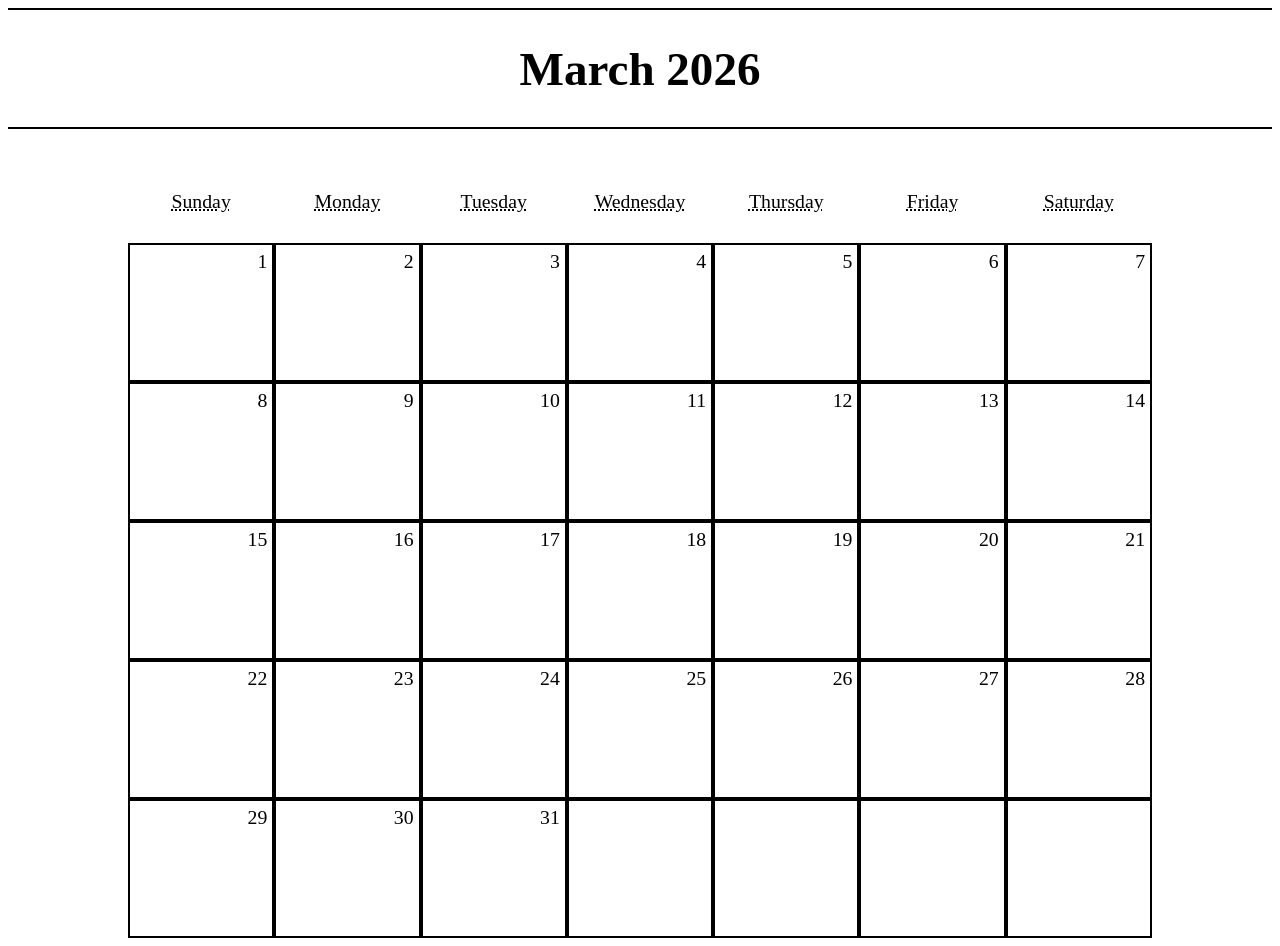
<file: calendar/calendar.html>
<!-- https://css-tricks.com/a-calendar-in-three-lines-of-css/ -->

<!DOCTYPE html>
<html lang="en">
<head>
	<meta charset="UTF-8">
	<meta name="viewport" content="width=device-width, initial-scale=1.0">
	<link rel="stylesheet" href="./calendar.css">
	<title>Document</title>
</head>
<body>
<div class="calendar">
  <header class="calendar-header">
    <h1>March 2026</h1>
  </header>

  <ul class="weekdays-list">
    <li class="weekday-item">
      <abbr class="weekday-abbr" title="Sun">Sunday</abbr>
    </li>
    <li class="weekday-item">
      <abbr class="weekday-abbr" title="Mon">Monday</abbr>
    </li>
    <li class="weekday-item">
      <abbr class="weekday-abbr" title="Tue">Tuesday</abbr>
    </li>
    <li class="weekday-item">
      <abbr class="weekday-abbr" title="Wed">Wednesday</abbr>
    </li>
    <li class="weekday-item">
      <abbr class="weekday-abbr" title="Thurs">Thursday</abbr>
    </li>
    <li class="weekday-item">
      <abbr class="weekday-abbr" title="Fri">Friday</abbr>
    </li>
    <li class="weekday-item">
      <abbr class="weekday-abbr" title="Sat">Saturday</abbr>
    </li>
  </ul>

  <ol class="day-grid-list">
    <li class="day-item">1</li>
    <li class="day-item">2</li>
    <li class="day-item">3</li>
    <li class="day-item">4</li>
    <li class="day-item">5</li>
    <li class="day-item">6</li>
    <li class="day-item">7</li>
    <li class="day-item">8</li>
    <li class="day-item">9</li>
    <li class="day-item">10</li>
    <li class="day-item">11</li>
    <li class="day-item">12</li>
    <li class="day-item">13</li>
    <li class="day-item">14</li>
    <li class="day-item">15</li>
    <li class="day-item">16</li>
    <li class="day-item">17</li>
    <li class="day-item">18</li>
    <li class="day-item">19</li>
    <li class="day-item">20</li>
    <li class="day-item">21</li>
    <li class="day-item">22</li>
    <li class="day-item">23</li>
    <li class="day-item">24</li>
    <li class="day-item">25</li>
    <li class="day-item">26</li>
    <li class="day-item">27</li>
    <li class="day-item">28</li>
    <li class="day-item">29</li>
    <li class="day-item">30</li>
    <li class="day-item">31</li>
    <li class="day-item"></li>
	<li class="day-item"></li>
    <li class="day-item"></li>
	<li class="day-item"></li>
  </ol>
</div>
</body>
</html>
</file>
<file: css/style.css>
* {
  font-family: "Montserrat", sans-serif;
  font-optical-sizing: auto;
  font-weight: 500;
  font-style: normal;
}

.accordion {
	--bs-accordion-active-bg: #ffffff !important;
}

.accordion-button:not(.collapsed), .accordion-button:focus {
    box-shadow: none !important;
}

.logo-size {
   width: 90px;
}

.background-heroes-image {
    position: relative;
    text-align: center;
    bottom: 90px;
}

.fixed-header {
    position: fixed;
    width: 100%;
    background-color: white;
    z-index: 1000;
}

.heroes-centered-text {
    text-align: center;
    justify-content: center;
    padding: 0 15px;
}

.text-heroes-resize {
    font-size: 20px;
}

.background-container1{
    background-color: #EED9B9;
}

.background-footer{
    background-color: #5E0006;
    width: 100%;
}

.footer-logo{
    width: 250px;
}

.flex-column {
    display: flex;
    flex-direction: column;
}

.straw-icon-resize {
    width: 100px;
    margin: 12px;
}

.image-radius {
    border-radius: 25px;
}

.con-center {
    display: flex;
    justify-content: center;
    align-items: center;
}

.footer-margin-top {
    margin-top: 0px !important;
}

.resize-h5 {
    font-size: 30px;
}

.footer-icon-resize {
    width: 30px;
    height: 30px;
}

.straw-width-resize {
    width: 2000px !important;
}

.blank-div-size {
    width: 250px !important;
}

.footer-margin-left-logo {
    margin-left: 200px;
}

.input-border {
    border: 2px solid !important;
    border-radius: 10px !important;
}

.about-heroes {
    width: 70%; 
    font-size:20px !important;
}

.about-h2-resize {
    font-size: 350%;
}

.straw-anim-resize {
    width: 80px;
}

.hashtag-text-line::before, .hashtag-text-line::after {
    background-color: black;
    position: relative;
    content: "";
    display: inline-block;
    vertical-align: middle;
    height: 5px;
    width: 50%;
}

.hashtag-text-line::before {
    margin-left: -50%;
    right: 10px;
}

.hashtag-text-line::after {
    margin-right: -50%;
    left: 10px;
}

.hashtag-text-line {
  overflow: hidden;
  text-align: center;
}

.gal-left-resize {
    max-width: 121.5% !important;
}

.gal-right-resize {
    max-width: 79% !important;
}

h1 {
    text-align: center;
    font-size: 80px !important;
    margin-left: auto;
    margin-right: auto;
}

@media (max-width: 575px) {
    .straw-icon-resize{
        width: 35px !important;
        margin: 4px;
    }
    .footer-logo {
        margin-bottom: 50px;
        margin-left: 50px;
        width: 100px;
    }
    .footer-margin-top
    {
        margin-left: 50px;
        margin-right: 250px;
    }
    .about-heroes {
        width: 80%; 
        font-size:20px;
    }
    .about-h2-resize {
        font-size: 225%;
    }
    .straw-anim-resize {
        width: 50px;
    }
    .gal-left-resize {
        max-width: 100% !important;
    }
    .gal-right-resize {
        max-width: 100% !important;
    }
    h1 {
        text-align: center;
        font-size: 60px !important;
        margin-left: auto;
        margin-right: auto;
    }
}

@media (min-width: 576px) and (max-width: 767px){
    .straw-icon-resize{
        width: 50px !important;
        margin: 4px;
    }
    .footer-logo {
        width: 120px;
        margin-bottom: 50px;
        margin-left: 50px;
    }
    .blank-div-size {
        width: 0px !important;
    }
    .footer-margin-top
    {
        margin-left: 50px;
        margin-right: 500px;
    }
    .about-heroes {
        width: 80%; 
        font-size:22px;
    }
    .about-h2-resize {
        font-size: 300%;
    }
    .straw-anim-resize {
        width: 60px;
    }
    .gal-left-resize {
        max-width: 100% !important;
    }
    .gal-right-resize {
        max-width: 100% !important;
    }
    h1 {
        text-align: center;
        font-size: 70px !important;
        margin-left: auto;
        margin-right: auto;
    }
}

@media (min-width: 768px) and (max-width: 991px){
    .straw-icon-resize{
        width: 75px !important;
        margin: 4px;
    }
    .footer-logo {
        width: 120px;
    }
    .blank-div-size {
        width: 25px !important;
    }
    .footer-margin-left-logo {
        margin-left: 0px;
    }
    .about-heroes {
        width: 80%; 
        font-size:25px;
    }
    .about-h2-resize {
        font-size: 325%;
    }
}

@media (min-width: 992px) and (max-width: 1200px){
    .footer-logo {
        width: 175px;
    }
    .straw-icon-resize{
        width: 85px !important;
        margin: 4px;
    }
    .footer-margin-left-logo {
        margin-left: 0px;
    }
    .about-heroes {
        width: 70%; 
        font-size:25px;
    }
}
</file>
<file: calendar/calendar.css>
.calendar-header {
	display: flex;
	align-items: center;
	font-size: calc(16px + (26 - 16) * ((100vw - 300px) / (1600 - 300)));
	justify-content: center;
	margin-bottom: 2em;
	min-height: 10vh;
	text-align: center;
	border-top: 2px solid;
	border-bottom: 2px solid;
}

.weekdays-list,
.day-grid-list {
	display: grid;
	grid-template-columns: repeat(7, 1fr);
	margin: 0 auto;
	max-width: 64em;
	padding: 0;
}

.weekday-item,
.day-item {
	display: flex;
	align-items: center;
	justify-content: center;
	list-style: none;
	font-size: calc(16px + (21 - 16) * ((100vw - 300px) / (1600 - 300)));
}

.day-item {
	display: flex;
	align-items: flex-start;
	justify-content: flex-end;
	padding: 5px;
	cursor: pointer;
  	user-select: none;
}

.day-item:hover {
  background-color: #d0d0d0;
}

.weekdays-list {
  	margin-bottom: 1em;
}

.weekday-item {
  	height: 4vw;
}

.day-item {
	background-color: #fff;
	border: 2px solid black;
	height: 12vw;
	max-height: 125px;
}

@media (max-width: 576px) {
  .day-grid-list,
  .weekdays-list {
    max-width: 100%;
  }

  .day-item {
    font-size: 0.65rem;
    height: 14vw;
    max-height: 80px;
  }

  .weekday-item {
    height: 6vw; 
    font-size: 0;
  }
}

@media (min-width: 577px) and (max-width: 768px) {
  .day-grid-list,
  .weekdays-list {
    max-width: 90%;
  }

  .day-item {
    font-size: 0.75rem;
    height: 11vw;
    max-height: 100px;
  }

  .weekday-item {
    height: 5vw;
    font-size: 0;
  }
}

@media (min-width: 769px) and (max-width: 992px) {
  .day-grid-list,
  .weekdays-list {
    max-width: 80%;
  }

  .day-item {
    font-size: 0.85rem;
    height: 12vw;
    max-height: 110px;
  }

  .weekday-item {
    height: 4vw;
    font-size: 0;
  }
}

@media (min-width: 993px) and (max-width: 1200px) {
  .day-grid-list,
  .weekdays-list {
    max-width: 70%;
  }

  .day-item {
    font-size: 0.95rem;
    height: 12vw;
    max-height: 125px;
  }

  .weekday-item {
    height: 4vw;
    font-size: 0;
  }

  .weekday-abbr::after {
    font-size: 0.95rem;
  }
}
</file>
